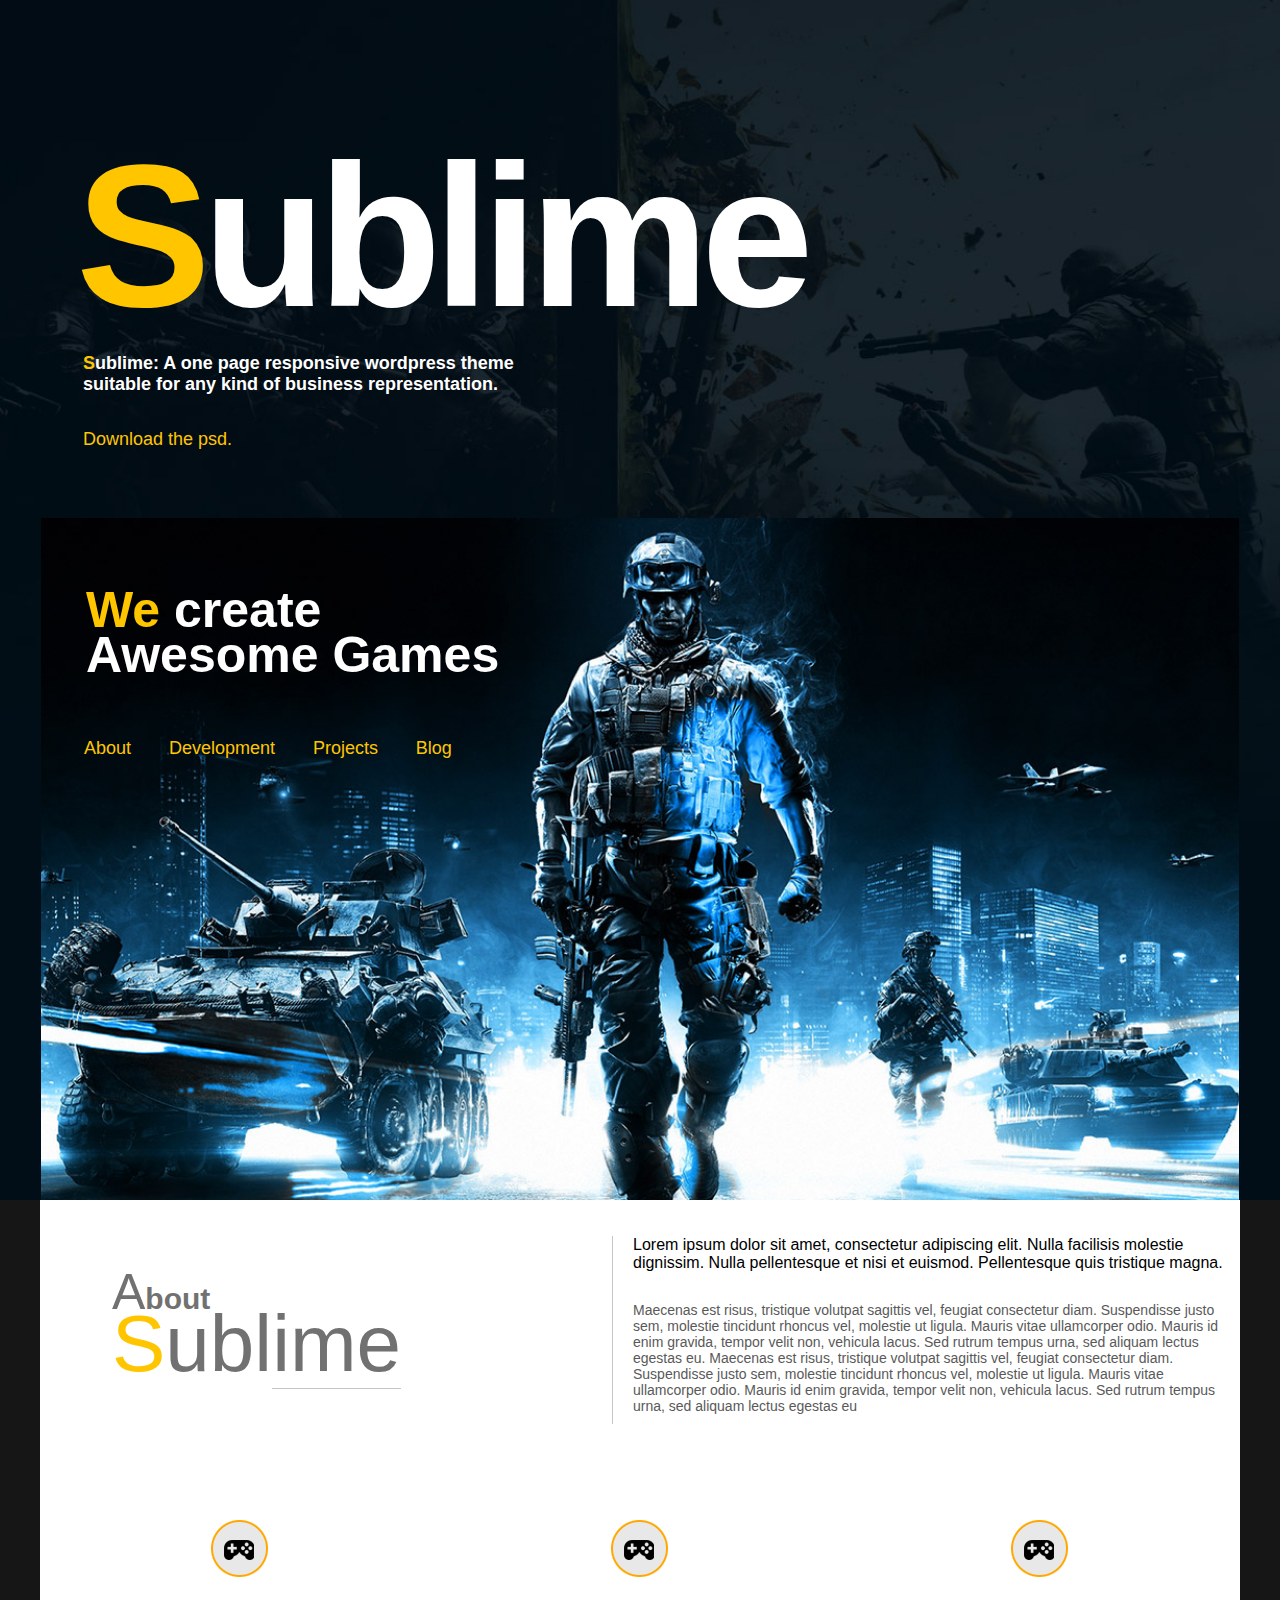
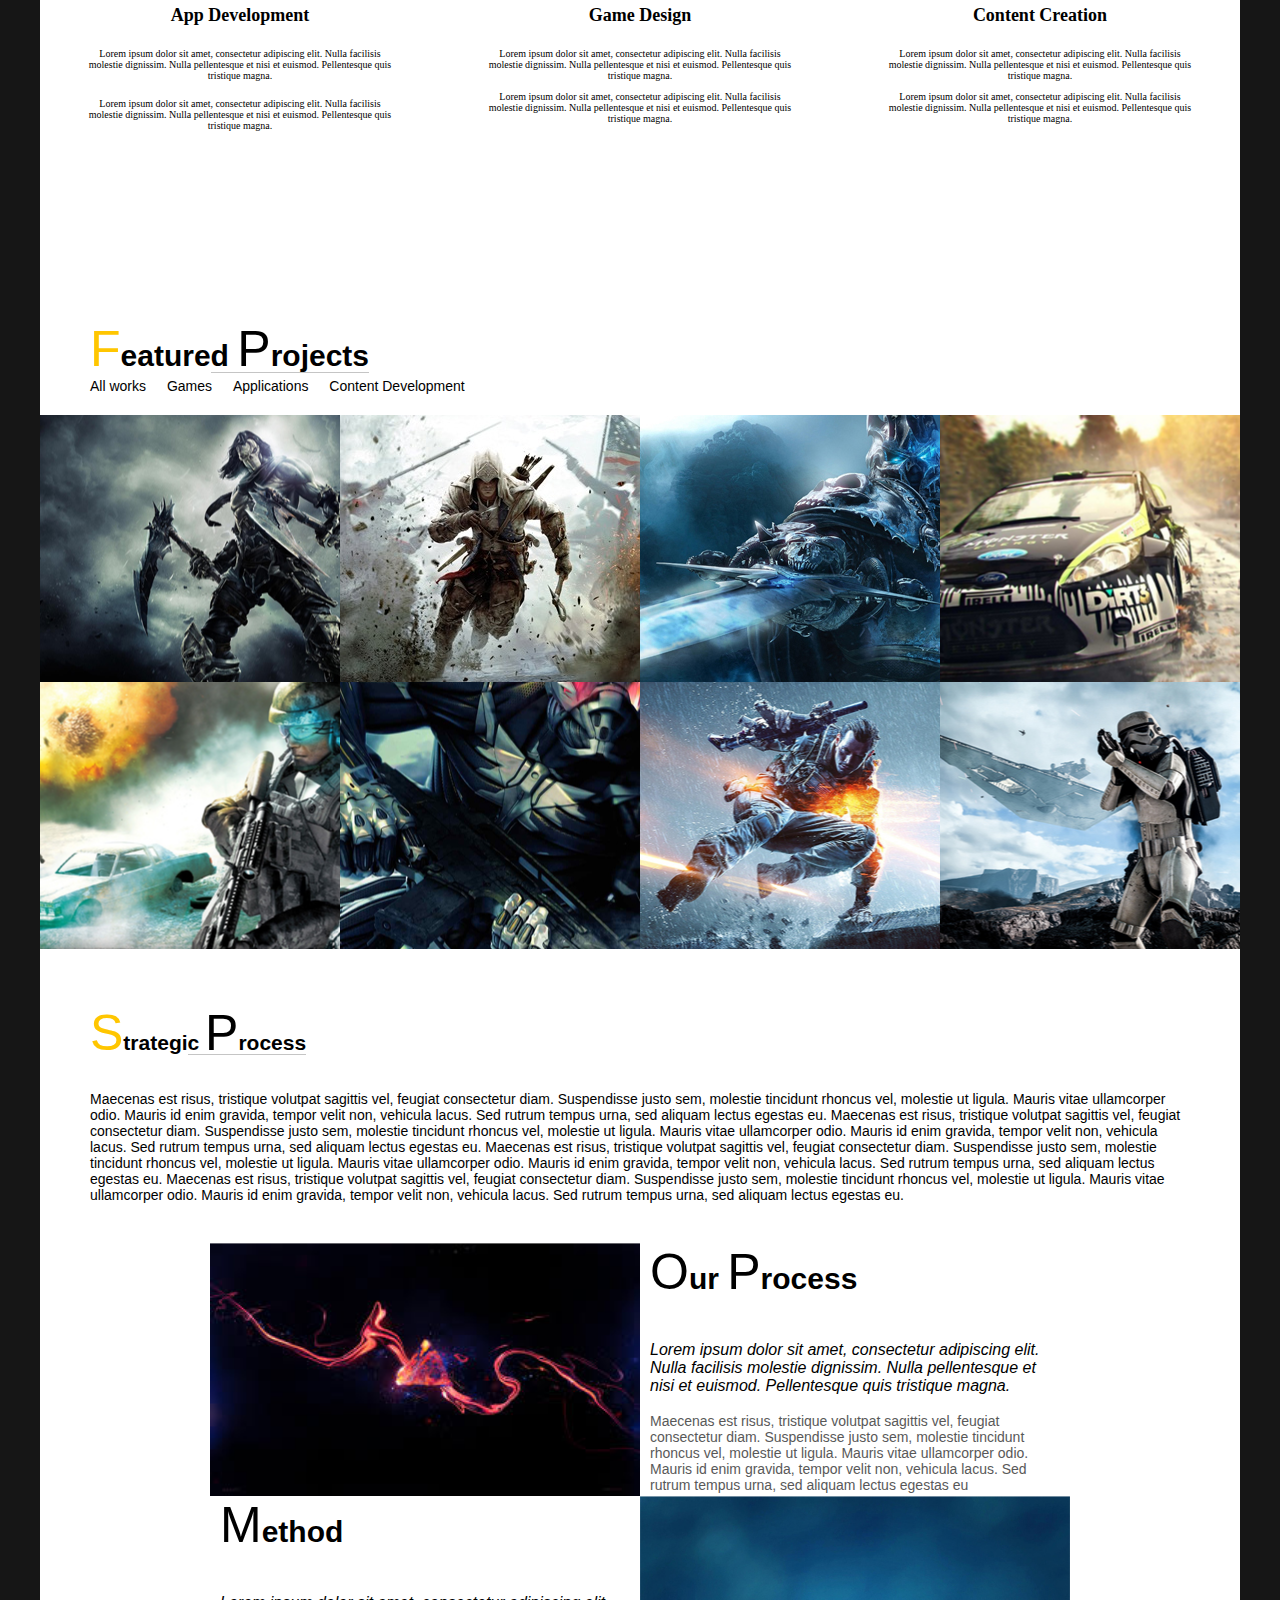
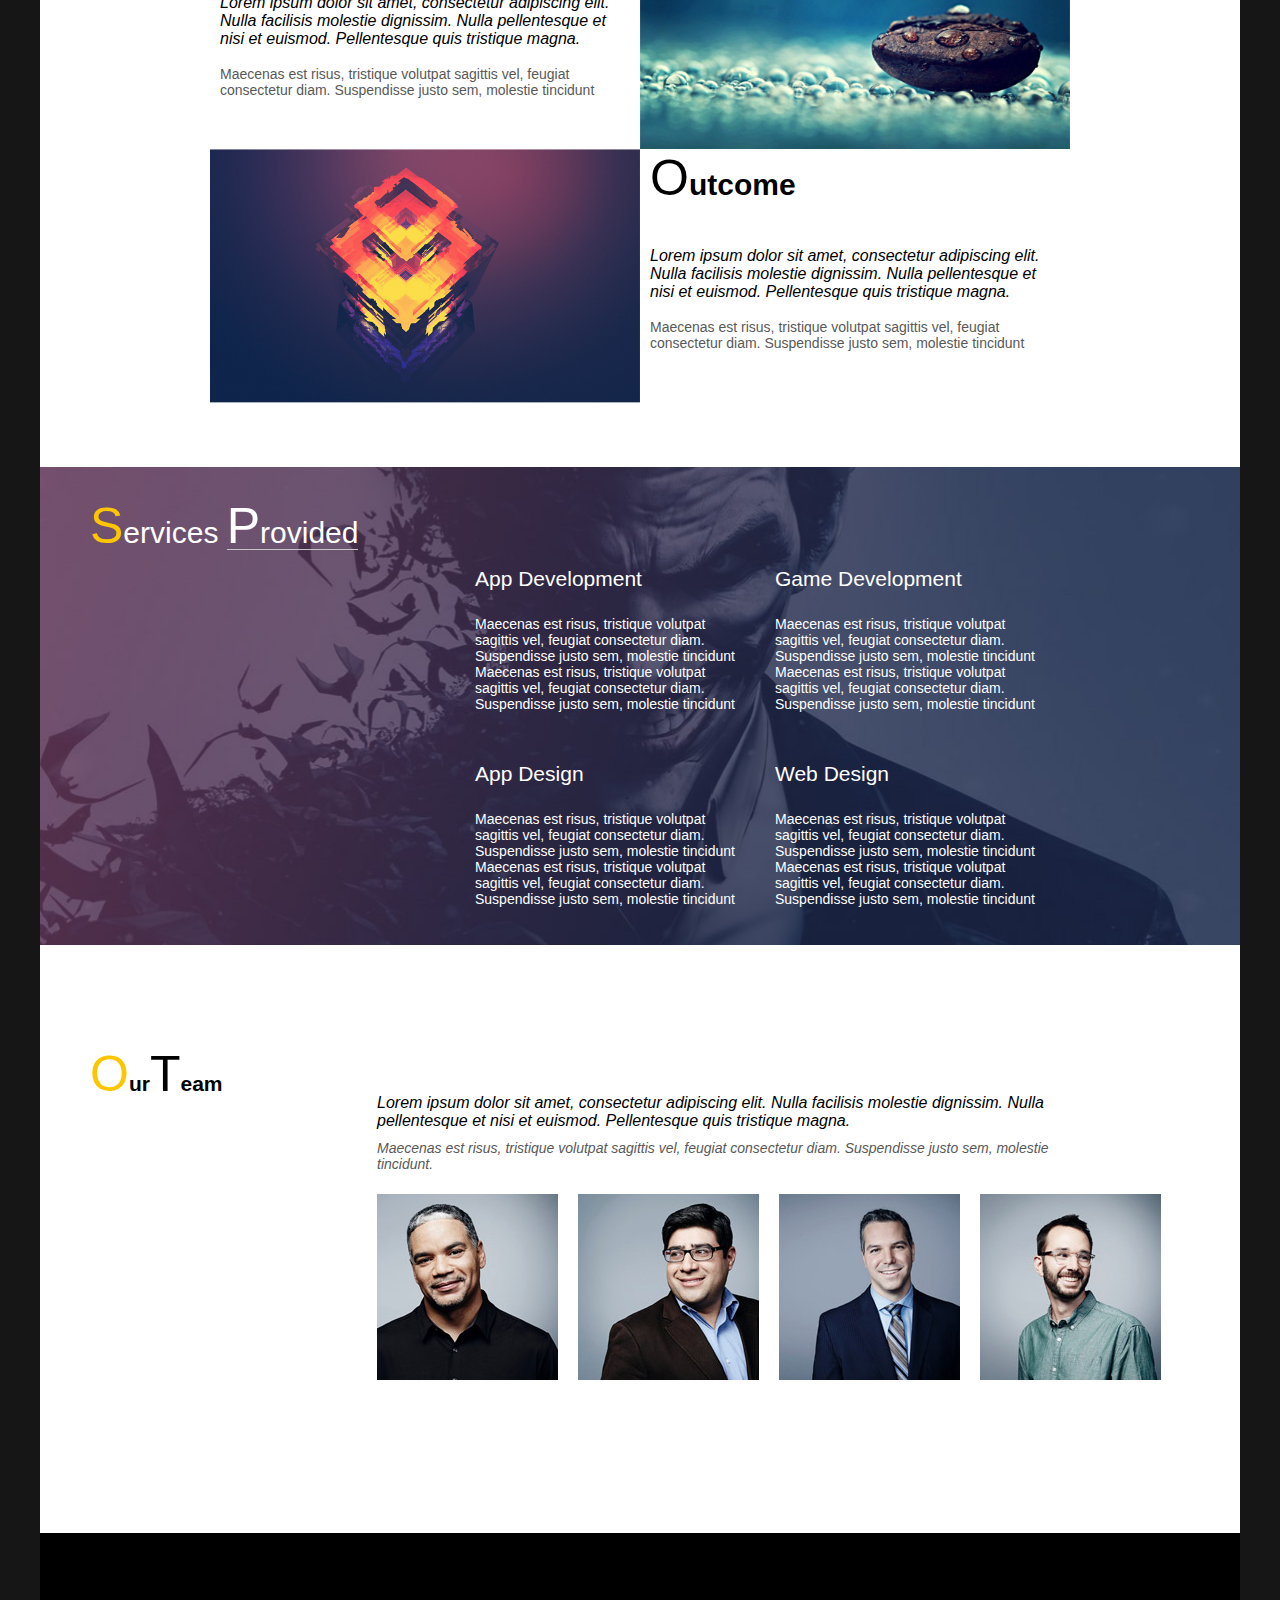
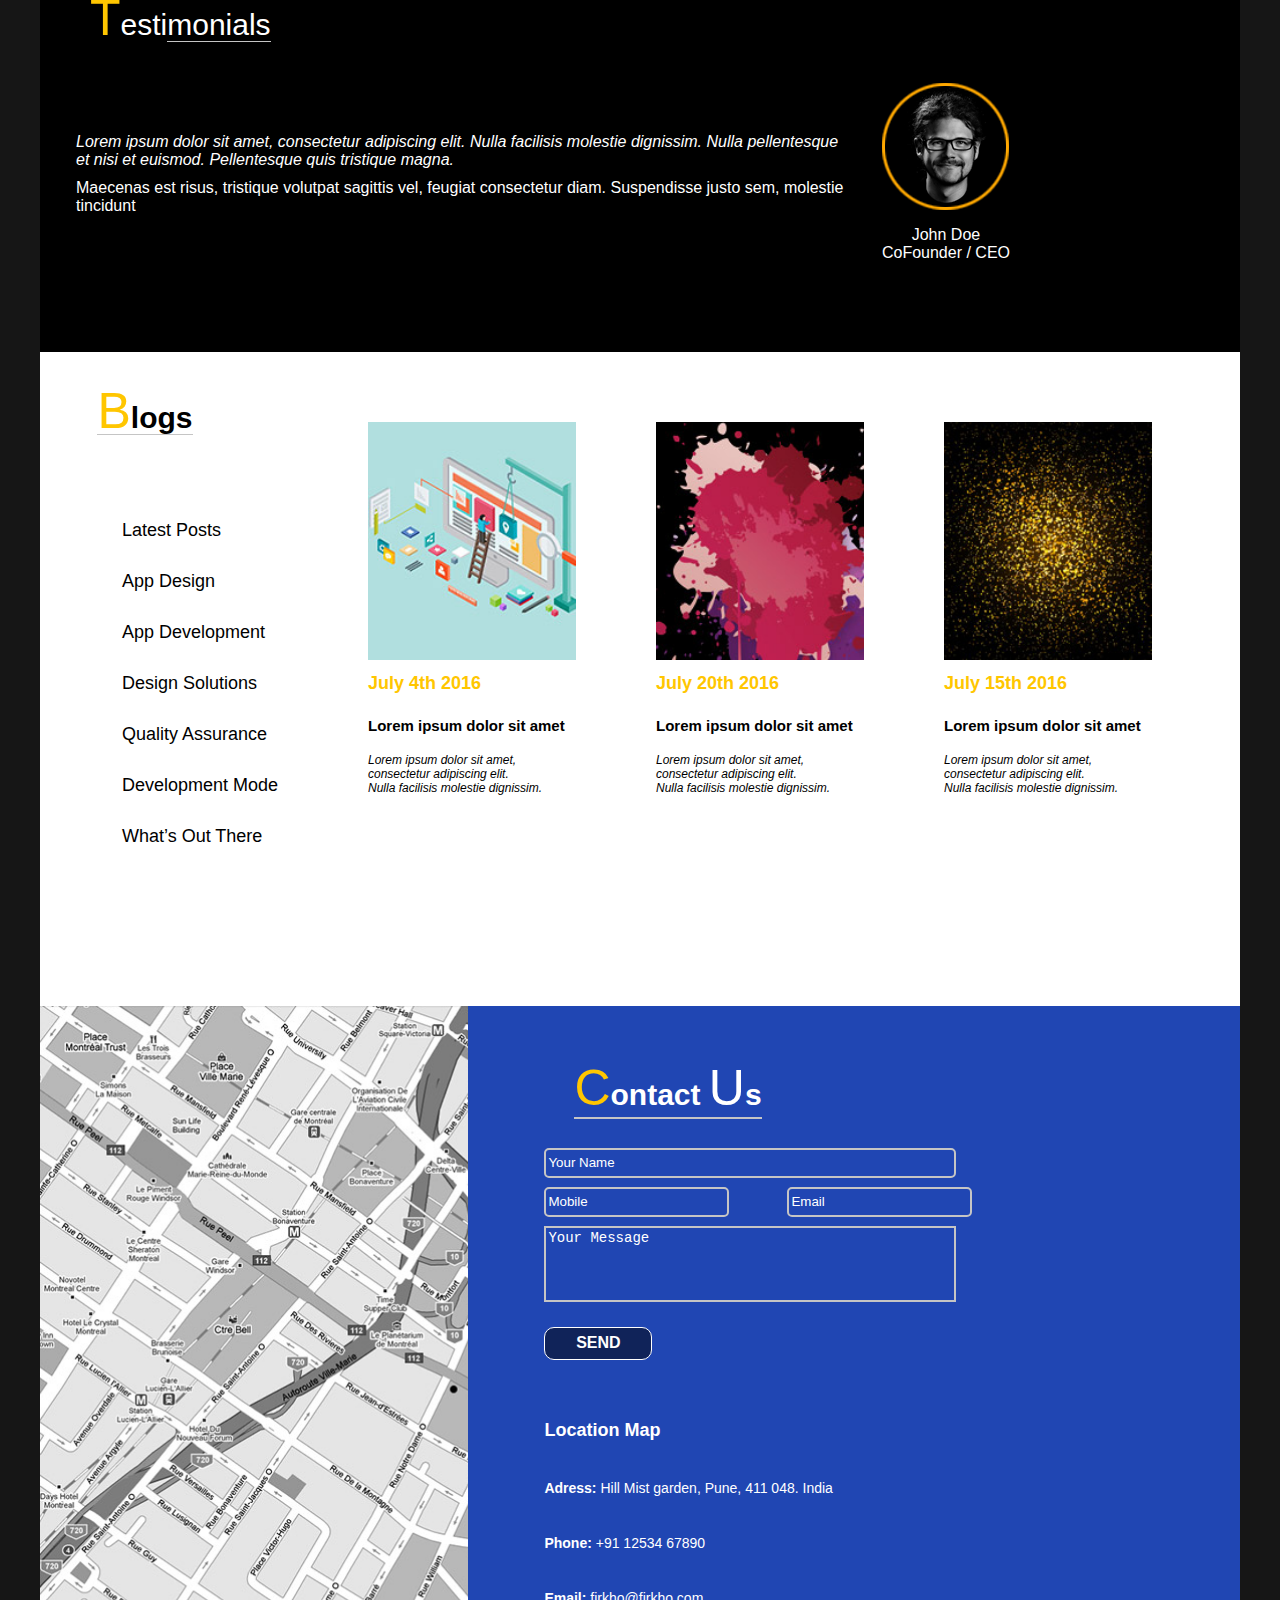
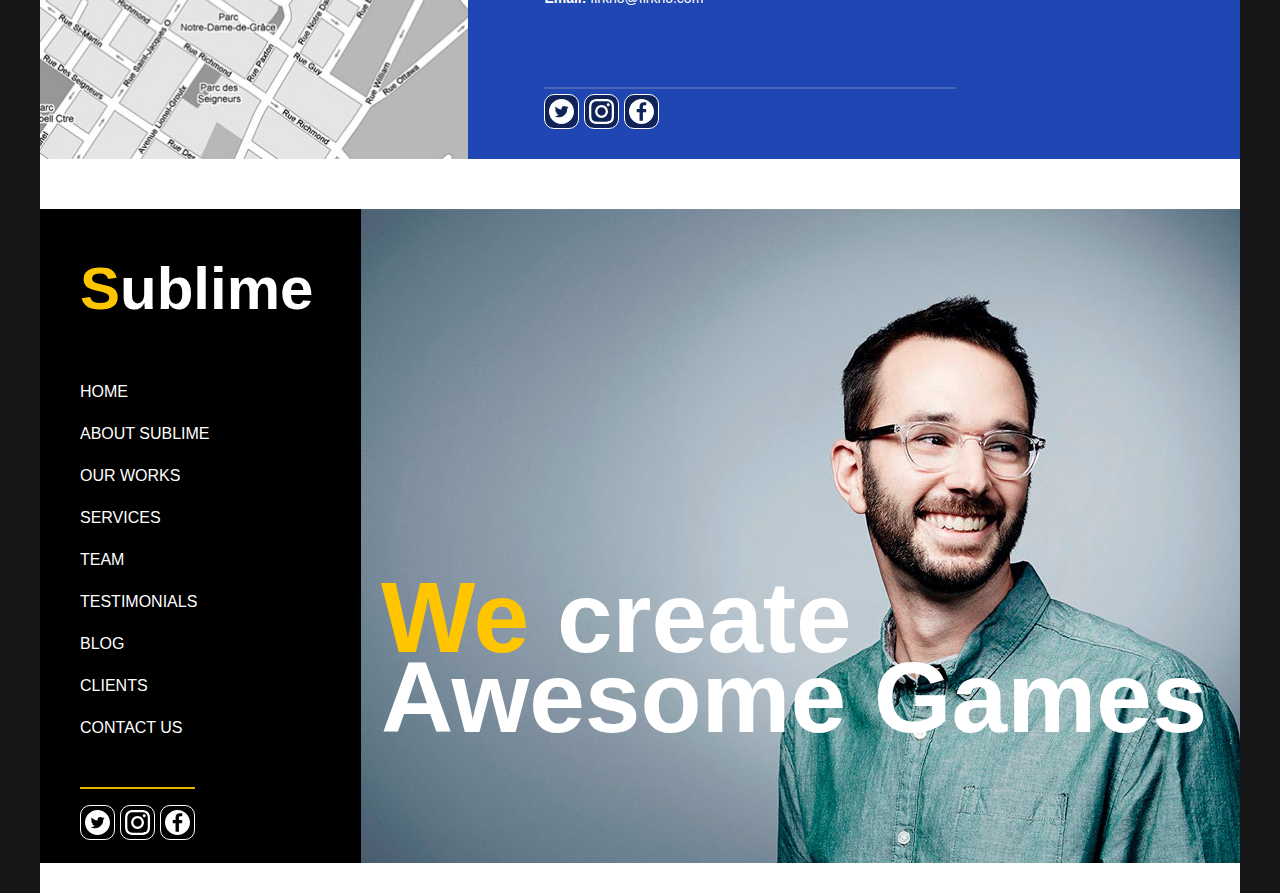
<file: index.html>
<!DOCTYPE html>
<html lang="en">
<head>
    <meta charset="UTF-8">
    <meta name="viewport" content="width=device-width, initial-scale=1.0">
    <link rel="stylesheet" href="style.css">
    <title>Sublime</title>
</head>
<body>



<svg style="display: none;">
    <symbol id="twitter" viewBox="0 0 512 512">
        <path d="m256 0c-141.363281 0-256 114.636719-256 256s114.636719 256 256 256 256-114.636719 256-256-114.636719-256-256-256zm116.886719 199.601562c.113281 2.519532.167969 5.050782.167969 7.59375 0 77.644532-59.101563 167.179688-167.183594 167.183594h.003906-.003906c-33.183594 0-64.0625-9.726562-90.066406-26.394531 4.597656.542969 9.277343.8125 14.015624.8125 27.53125 0 52.867188-9.390625 72.980469-25.152344-25.722656-.476562-47.410156-17.464843-54.894531-40.8125 3.582031.6875 7.265625 1.0625 11.042969 1.0625 5.363281 0 10.558593-.722656 15.496093-2.070312-26.886718-5.382813-47.140624-29.144531-47.140624-57.597657 0-.265624 0-.503906.007812-.75 7.917969 4.402344 16.972656 7.050782 26.613281 7.347657-15.777343-10.527344-26.148437-28.523438-26.148437-48.910157 0-10.765624 2.910156-20.851562 7.957031-29.535156 28.976563 35.554688 72.28125 58.9375 121.117187 61.394532-1.007812-4.304688-1.527343-8.789063-1.527343-13.398438 0-32.4375 26.316406-58.753906 58.765625-58.753906 16.902344 0 32.167968 7.144531 42.890625 18.566406 13.386719-2.640625 25.957031-7.53125 37.3125-14.261719-4.394531 13.714844-13.707031 25.222657-25.839844 32.5 11.886719-1.421875 23.214844-4.574219 33.742187-9.253906-7.863281 11.785156-17.835937 22.136719-29.308593 30.429687zm0 0"/>
    </symbol>
</svg>

<svg style="display: none;">
    <symbol id="instagram" viewBox="0 0 511 511.9">
        <path d="m510.949219 150.5c-1.199219-27.199219-5.597657-45.898438-11.898438-62.101562-6.5-17.199219-16.5-32.597657-29.601562-45.398438-12.800781-13-28.300781-23.101562-45.300781-29.5-16.296876-6.300781-34.898438-10.699219-62.097657-11.898438-27.402343-1.300781-36.101562-1.601562-105.601562-1.601562s-78.199219.300781-105.5 1.5c-27.199219 1.199219-45.898438 5.601562-62.097657 11.898438-17.203124 6.5-32.601562 16.5-45.402343 29.601562-13 12.800781-23.097657 28.300781-29.5 45.300781-6.300781 16.300781-10.699219 34.898438-11.898438 62.097657-1.300781 27.402343-1.601562 36.101562-1.601562 105.601562s.300781 78.199219 1.5 105.5c1.199219 27.199219 5.601562 45.898438 11.902343 62.101562 6.5 17.199219 16.597657 32.597657 29.597657 45.398438 12.800781 13 28.300781 23.101562 45.300781 29.5 16.300781 6.300781 34.898438 10.699219 62.101562 11.898438 27.296876 1.203124 36 1.5 105.5 1.5s78.199219-.296876 105.5-1.5c27.199219-1.199219 45.898438-5.597657 62.097657-11.898438 34.402343-13.300781 61.601562-40.5 74.902343-74.898438 6.296876-16.300781 10.699219-34.902343 11.898438-62.101562 1.199219-27.300781 1.5-36 1.5-105.5s-.101562-78.199219-1.300781-105.5zm-46.097657 209c-1.101562 25-5.300781 38.5-8.800781 47.5-8.601562 22.300781-26.300781 40-48.601562 48.601562-9 3.5-22.597657 7.699219-47.5 8.796876-27 1.203124-35.097657 1.5-103.398438 1.5s-76.5-.296876-103.402343-1.5c-25-1.097657-38.5-5.296876-47.5-8.796876-11.097657-4.101562-21.199219-10.601562-29.398438-19.101562-8.5-8.300781-15-18.300781-19.101562-29.398438-3.5-9-7.699219-22.601562-8.796876-47.5-1.203124-27-1.5-35.101562-1.5-103.402343s.296876-76.5 1.5-103.398438c1.097657-25 5.296876-38.5 8.796876-47.5 4.101562-11.101562 10.601562-21.199219 19.203124-29.402343 8.296876-8.5 18.296876-15 29.398438-19.097657 9-3.5 22.601562-7.699219 47.5-8.800781 27-1.199219 35.101562-1.5 103.398438-1.5 68.402343 0 76.5.300781 103.402343 1.5 25 1.101562 38.5 5.300781 47.5 8.800781 11.097657 4.097657 21.199219 10.597657 29.398438 19.097657 8.5 8.300781 15 18.300781 19.101562 29.402343 3.5 9 7.699219 22.597657 8.800781 47.5 1.199219 27 1.5 35.097657 1.5 103.398438s-.300781 76.300781-1.5 103.300781zm0 0"/><path d="m256.449219 124.5c-72.597657 0-131.5 58.898438-131.5 131.5s58.902343 131.5 131.5 131.5c72.601562 0 131.5-58.898438 131.5-131.5s-58.898438-131.5-131.5-131.5zm0 216.800781c-47.097657 0-85.300781-38.199219-85.300781-85.300781s38.203124-85.300781 85.300781-85.300781c47.101562 0 85.300781 38.199219 85.300781 85.300781s-38.199219 85.300781-85.300781 85.300781zm0 0"/><path d="m423.851562 119.300781c0 16.953125-13.746093 30.699219-30.703124 30.699219-16.953126 0-30.699219-13.746094-30.699219-30.699219 0-16.957031 13.746093-30.699219 30.699219-30.699219 16.957031 0 30.703124 13.742188 30.703124 30.699219zm0 0"/>
    </symbol>
</svg>

<svg style="display: none;">
    <symbol id="facebook-logo" viewBox="0 0 97.75 97.75">
        <g>
            <path d="M48.875,0C21.882,0,0,21.882,0,48.875S21.882,97.75,48.875,97.75S97.75,75.868,97.75,48.875S75.868,0,48.875,0z
                 M67.521,24.89l-6.76,0.003c-5.301,0-6.326,2.519-6.326,6.215v8.15h12.641L67.07,52.023H54.436v32.758H41.251V52.023H30.229V39.258
                h11.022v-9.414c0-10.925,6.675-16.875,16.42-16.875l9.851,0.015V24.89L67.521,24.89z"/>
        </g>
    </symbol>
</svg>


    <!-- Header -->

    <header class="header">
        <div class="container">
            <div class="header__item">
            <h1 class="header__tittle"><span class="tittle__yellow">S</span>ublime</h1>
                <h2 class="header__text"><span class="text__yellow">S</span>ublime: A one page responsive wordpress theme
                    suitable for any kind of business representation.</h2>
                <a href="#" class="header__download">Download the psd.</a>
            </div>
        </div>
    </header>



<!-- Intro -->
<div class="intro">
    <div class="container">
        <div class="intro__inner">
            <h2 class="intro__tittle"><span class="tittle__yellow">We</span> create 
                Awesome Games</h2>
            <nav class="nav">
                <a class="intro__link" href="#">About</a>
                <a class="intro__link" href="#">Development</a>
                <a class="intro__link" href="#">Projects</a>
                <a class="intro__link" href="#">Blog</a>
            </nav>
        </div>

    </div>
</div>



<!-- About -->

<div class="about">
    <div class="container">
        <div class="about__top">
            <h3 class="about__main"> <span class="about__upper">A</span>bout<p class="about__lower"><span class="tittle__yellow">S</span>ubl<span class="about__line">ime</span></p></h3>
            <div class="about__right">
                <h4 class="right__text">Lorem ipsum dolor sit amet, consectetur adipiscing elit. Nulla facilisis molestie dignissim. Nulla pellentesque et nisi et euismod. Pellentesque quis tristique magna.</h4> 
                   <p class="right__bottom__text">Maecenas est risus, tristique volutpat sagittis vel, feugiat consectetur diam. Suspendisse justo sem, molestie tincidunt rhoncus vel, molestie ut ligula. Mauris vitae ullamcorper odio. Mauris id enim gravida, tempor velit non, vehicula lacus. Sed rutrum tempus urna, sed aliquam lectus egestas eu. Maecenas est risus, tristique volutpat sagittis vel, feugiat consectetur diam. Suspendisse justo sem, molestie tincidunt rhoncus vel, molestie ut ligula. Mauris vitae ullamcorper odio. Mauris id enim gravida, tempor velit non, vehicula lacus. Sed rutrum tempus urna, sed aliquam lectus egestas eu</p>
                </div>
        </div>
        <div class="about__bottom">
            <div class="about__item">
                <img class="about__icon" src="img/about_icon.jpg" alt="icon">
                    <h4 class="about__up">App Development</h4>
                     <div class="about__words">
                       <p class="about__words__2">Lorem ipsum dolor sit amet, consectetur adipiscing elit. Nulla facilisis molestie dignissim. Nulla pellentesque et nisi et euismod. Pellentesque quis tristique magna.</p>
                       <p>Lorem ipsum dolor sit amet, consectetur adipiscing elit. Nulla facilisis molestie dignissim. Nulla pellentesque et nisi et euismod. Pellentesque quis tristique magna.</p></div>  
            </div>
            <div class="about__item">
                <img class="about__icon" src="img/about_icon.jpg" alt="icon">
                    <h4 class="about__up">Game Design</h4>
                     <div class="about__words">
                        <p> Lorem ipsum dolor sit amet, consectetur adipiscing elit. Nulla facilisis molestie dignissim. Nulla pellentesque et nisi et euismod. Pellentesque quis tristique magna.</p>
                        <p> Lorem ipsum dolor sit amet, consectetur adipiscing elit. Nulla facilisis molestie dignissim. Nulla pellentesque et nisi et euismod. Pellentesque quis tristique magna.</p></div>  
            </div>
            <div class="about__item">
                <img class="about__icon" src="img/about_icon.jpg" alt="icon">
                    <h4 class="about__up">Content Creation</h4>
                     <div class="about__words">
                        <p>Lorem ipsum dolor sit amet, consectetur adipiscing elit. Nulla facilisis molestie dignissim. Nulla pellentesque et nisi et euismod. Pellentesque quis tristique magna.</p>
                        <p>Lorem ipsum dolor sit amet, consectetur adipiscing elit. Nulla facilisis molestie dignissim. Nulla pellentesque et nisi et euismod. Pellentesque quis tristique magna.</p></div>  
            </div>
        </div>
        
        
    </div>
</div>



<!-- Features -->

<div class="features">
    <div class="container">
    <div class="features__top">
    <div class="features__tittle"><span class="about__upper tittle__yellow">F</span>eature<span class="about__line">d <span class="about__upper">P</span>rojects</span></div>
        <nav class="nav__2">
            <a class="features__link" href="#">All works</a>
            <a class="features__link" href="#">Games</a>
            <a class="features__link" href="#">Applications</a>
            <a class="features__link" href="#">Content Development</a>
        </nav>
    </div>

    <div class="features__inner">
    <div class="features__item">
        <img class="features__photo" src="img/photo_1.jpg" alt="Darkness_2">
        <div class="features__content">Darksiders 2</div>
    </div>
    <div class="features__item">
        <img class="features__photo" src="img/photo_2.jpg" alt="Darkness_2">
        <div class="features__content">Assasin's Creed III</div>
    </div>
    <div class="features__item">
        <img class="features__photo" src="img/photo_3.jpg" alt="Darkness_2">
        <div class="features__content">World of Warcraft</div>
    </div>
    <div class="features__item">
        <img class="features__photo" src="img/photo_4.jpg" alt="Darkness_2">
        <div class="features__content">Need for Speed</div>
    </div>
    <div class="features__item">
        <img class="features__photo" src="img/photo_5.jpg" alt="Darkness_2">
        <div class="features__content">Warcafe</div>
    </div>
    <div class="features__item">
        <img class="features__photo" src="img/photo_6.jpg" alt="Darkness_2">
        <div class="features__content">Crysis 3</div>
    </div>
    <div class="features__item">
        <img class="features__photo" src="img/photo_7.jpg" alt="Darkness_2">
        <div class="features__content">Battlefield 4</div>
    </div>
    <div class="features__item">
        <img class="features__photo" src="img/photo_8.jpg" alt="Darkness_2">
        <div class="features__content">Star Wars Battlefront</div>
    </div>
</div><!--features__inner-->
</div><!--container-->
</div><!--features-->
    


<!-- Testimonials-->

<div class="testimonials">
    <div class="container">
        <div class="testimonials__inner">
        <div class="testimonials__about">
            <h2 class="testimonials__tittle"><span class="tittle__yellow about__upper">S</span>trategi</span><span class="about__line">c <span class="about__upper">P</span>rocess</span></h2>
            <p class="testimonials__text"><span class="text__upper">Lorem ipsum dolor sit amet, consectetur adipiscing elit. Nulla facilisis molestie dignissim. Nulla pellentesque et nisi et euismod. Pellentesque quis tristique magna.</span>
                Maecenas est risus, tristique volutpat sagittis vel, feugiat consectetur diam. Suspendisse justo sem, molestie tincidunt rhoncus vel, molestie ut ligula. Mauris vitae ullamcorper odio. Mauris id enim gravida, tempor velit non, vehicula lacus. Sed rutrum tempus urna, sed aliquam lectus egestas eu. Maecenas est risus, tristique volutpat sagittis vel, feugiat consectetur diam. Suspendisse justo sem, molestie tincidunt rhoncus vel, molestie ut ligula. Mauris vitae ullamcorper odio. Mauris id enim gravida, tempor velit non, vehicula lacus. Sed rutrum tempus urna, sed aliquam lectus egestas eu. Maecenas est risus, tristique volutpat sagittis vel, feugiat consectetur diam. Suspendisse justo sem, molestie tincidunt rhoncus vel, molestie ut ligula. Mauris vitae ullamcorper odio. Mauris id enim gravida, tempor velit non, vehicula lacus. Sed rutrum tempus urna, sed aliquam lectus egestas eu. Maecenas est risus, tristique volutpat sagittis vel, feugiat consectetur diam. Suspendisse justo sem, molestie tincidunt rhoncus vel, molestie ut ligula. Mauris vitae ullamcorper odio. Mauris id enim gravida, tempor velit non, vehicula lacus. Sed rutrum tempus urna, sed aliquam lectus egestas eu.</p>
        </div>

        <div class="testimonials__items">
            <div class="testimonials__item">
                <img class="testimonials__img" class="testimonials__photo" src="img/testimoials_1.jpg" alt="">
                <div class="testimonials__content">Services</div>
            </div>
            <div class="testimonials__item item__block">
                <h2 class="testimonials__subtittle"><span class="about__upper">O</span>ur <span class="about__upper">P</span>rocess</h2>
                <p class="testimonials__tittle__2">Lorem ipsum dolor sit amet, consectetur adipiscing elit. Nulla facilisis molestie dignissim. Nulla pellentesque et nisi et euismod. Pellentesque quis tristique magna.
                </p>
                <p class="testimonials__tittle__3">Maecenas est risus, tristique volutpat sagittis vel, feugiat consectetur diam. Suspendisse justo sem, molestie tincidunt rhoncus vel, molestie ut ligula. Mauris vitae ullamcorper odio. Mauris id enim gravida, tempor velit non, vehicula lacus. Sed rutrum tempus urna, sed aliquam lectus egestas eu</p>
            </div>
            <div class="testimonials__item item__block">
                <h2 class="testimonials__subtittle"><span class="about__upper">M</span>ethod</h2>
                <p class="testimonials__tittle__2">Lorem ipsum dolor sit amet, consectetur adipiscing elit. Nulla facilisis molestie dignissim. Nulla pellentesque et nisi et euismod. Pellentesque quis tristique magna.
                </p>
                <p class="testimonials__tittle__3">Maecenas est risus, tristique volutpat sagittis vel, feugiat consectetur diam. Suspendisse justo sem, molestie tincidunt</p>
            </div>
            <div class="testimonials__item">
                <img class="testimonials__img" class="testimonials__photo" src="img/testimoials_2.jpg" alt="">
                <div class="testimonials__content">Services</div>
            </div>
            <div class="testimonials__item">
                <img class="testimonials__img" class="testimonials__photo" src="img/testimoials_3.jpg" alt="">
                <div class="testimonials__content">Services</div>
            </div>
            <div class="testimonials__item item__block">
                <h2 class="testimonials__subtittle"><span class="about__upper">O</span>utcome</h2>
                <p class="testimonials__tittle__2">Lorem ipsum dolor sit amet, consectetur adipiscing elit. Nulla facilisis molestie dignissim. Nulla pellentesque et nisi et euismod. Pellentesque quis tristique magna.
                </p>
                <p class="testimonials__tittle__3">Maecenas est risus, tristique volutpat sagittis vel, feugiat consectetur diam. Suspendisse justo sem, molestie tincidunt</p>
            </div>
        </div>
    </div> <!--testimonials__inner-->
    </div><!--container-->
</div> <!--testimonials-->



<!-- Services -->

<div class="services">
    <div class="container">
        <div class="services__inner">
            <div class="services__tittle"><span class="tittle__yellow about__upper">S</span>ervices <span class="about__line"><span class="about__upper"> P</span>rovided</span></div>
            <div class="services__items">
            <div class="services__item">
                <h2 class="services__subtittle">App Development</h2>
                <p class="services__text">Maecenas est risus, tristique volutpat sagittis vel, feugiat consectetur diam. Suspendisse justo sem, molestie tincidunt  Maecenas est risus, tristique volutpat sagittis vel, feugiat consectetur diam. Suspendisse justo sem, molestie tincidunt </p>
            </div>
            <div class="services__item">
                <h2 class="services__subtittle">Game Development</h2>
                <p class="services__text">Maecenas est risus, tristique volutpat sagittis vel, feugiat consectetur diam. Suspendisse justo sem, molestie tincidunt  Maecenas est risus, tristique volutpat sagittis vel, feugiat consectetur diam. Suspendisse justo sem, molestie tincidunt </p>
            </div>
            <div class="services__item">
                <h2 class="services__subtittle">App Design</h2>
                <p class="services__text">Maecenas est risus, tristique volutpat sagittis vel, feugiat consectetur diam. Suspendisse justo sem, molestie tincidunt  Maecenas est risus, tristique volutpat sagittis vel, feugiat consectetur diam. Suspendisse justo sem, molestie tincidunt </p>
            </div>
            <div class="services__item">
                <h2 class="services__subtittle">Web Design</h2>
                <p class="services__text">Maecenas est risus, tristique volutpat sagittis vel, feugiat consectetur diam. Suspendisse justo sem, molestie tincidunt  Maecenas est risus, tristique volutpat sagittis vel, feugiat consectetur diam. Suspendisse justo sem, molestie tincidunt </p>
            </div>
        </div>
        </div>

    </div>
</div>


<!-- Team -->

<div class="team">
    <div class="container">
        <div class="team__inner">
            <div class="team__tittle"> <h2><span class="tittle__yellow about__upper">O</span>ur<span class="about__upper">T</span>eam</h2>
            </div>
            <div class="team__items">
                <div class="text__upper"><span class="team__block">Lorem ipsum dolor sit amet, consectetur adipiscing elit. Nulla facilisis molestie dignissim. Nulla pellentesque et nisi et euismod. Pellentesque quis tristique magna.</span>
                  <p class="team__under__block"> Maecenas est risus, tristique volutpat sagittis vel, feugiat consectetur diam. Suspendisse justo sem, molestie tincidunt.</p></div>
                <div class="team__item">
                    <img class="team__photo" src="img/Team_1.jpg" alt="Team">
                    <h2 class="team__name">John Doe</h2>
                        <p class="team__position">CoFounder / CEO</p>
                </div>
                <div class="team__item">
                    <img class="team__photo" src="img/Team_2.jpg" alt="Team">
                    <h2 class="team__name">John Doe</h2>
                        <p class="team__position">Process Manager</p>
                </div>
                <div class="team__item">
                    <img class="team__photo" src="img/Team_3.jpg" alt="Team">
                    <h2 class="team__name">John Doe</h2>
                        <p class="team__position">Sales President</p>
                </div>
                <div class="team__item">
                    <img class="team__photo" src="img/Team_4.jpg" alt="Team">
                    <h2 class="team__name">John Doe</h2>
                        <p class="team__position">Developer</p>
                </div>
            </div>
    </div>
    </div>
</div>


<!-- Testimonials Black -->
<div class="container">
    <div class="black__inner">
    <div class="black__tittle"><span class="tittle__yellow about__upper">T</span>esti<span class="about__line">monials</span></div>
    <div class="black__item">
    <div class="black__text"><p class="black__text__2"><span class="team__block">Lorem ipsum dolor sit amet, consectetur adipiscing elit. Nulla facilisis molestie dignissim. Nulla pellentesque et nisi et euismod. Pellentesque quis tristique magna.</span>
        Maecenas est risus, tristique volutpat sagittis vel, feugiat consectetur diam. Suspendisse justo sem, molestie tincidunt</p>
        <div class="black__photo"><img class="black__img" src="img/Black.png" alt=""><p class="black__subtittle">John Doe <br> CoFounder / CEO</p></div>
     </div>
    </div>
</div>
</div>



<!-- Blogs -->

<div class="container">
    <div class="blogs__inner">
        <div class="blogs__tittle">
            <h2 class="blogs__name"><span class="about__line"><span class="about__upper tittle__yellow">B</span>logs</span></h2>
            <ul class="blogs__link__position">
                <li><a class="blogs__link" href="#">Latest Posts</a></li>
                <li><a class="blogs__link" href="#">App Design</a></li>
                <li><a class="blogs__link" href="#">App Development</a></li>
                <li><a class="blogs__link" href="#">Design Solutions</a></li>
                <li><a class="blogs__link" href="#">Quality Assurance</a></li>
                <li><a class="blogs__link" href="#">Development Mode</a></li>
                <li><a class="blogs__link" href="#">What’s Out There</a></li>
            </ul>
        </div>

        <div class="blogs__items">
            <div class="blogs__item">
                <img class="blogs__photo" src="img/Blogs_1.jpg" alt="">
                <div class="blogs__block">
                <h2 class="photo__tittle">July 4th 2016</h2>
                <p class="photo__subtittle">Lorem ipsum dolor sit amet</p>
                <p class="photo__text">Lorem ipsum dolor sit amet, 
                    consectetur adipiscing elit. <br>
                    Nulla facilisis molestie dignissim. </p>
            </div>
        </div>
            <div class="blogs__item">
                <img class="blogs__photo" src="img/Blogs_2.jpg" alt="">
                <div class="blogs__block">
                <div class="blogs__text">
                <h2 class="photo__tittle">July 20th 2016</h2>
                <p class="photo__subtittle">Lorem ipsum dolor sit amet</p>
                <p class="photo__text">Lorem ipsum dolor sit amet, 
                    consectetur adipiscing elit. <br>
                    Nulla facilisis molestie dignissim. </p>
             </div>
            </div>
            </div>
            <div class="blogs__item">
                <img class="blogs__photo" src="img/Blogs_3.jpg" alt="">
               <div class="blogs__block"> 
                <h2 class="photo__tittle">July 15th 2016</h2>
                <p class="photo__subtittle">Lorem ipsum dolor sit amet</p>
                <p class="photo__text">Lorem ipsum dolor sit amet, 
                    consectetur adipiscing elit. <br>
                    Nulla facilisis molestie dignissim. </p>
                </div>
            </div>
        </div>
    </div>
</div>

<!-- Footer -->

<footer class="footer">
    <div class="container">
        <div class="footer__inner">
            <div class="footer__map">
                <img class="footer__img" src="img/Map.jpg" alt="">
            </div>
            <div class="footer__contacts">
                <div class="footer__line">
                <div class="contacts__tittle"><span class="about__upper tittle__yellow">C</span>ontact <span class="about__upper">U</span>s</div>
                    <form action="#" name="feedback" method="POST">
                    <div class="footer__form">
                        <input class="footer__name__in" value="Your Name" type="text" onclick="this.value=''">
                        <div class="footer__inputs"> 
                            <input class="footer__mobile__in" value="Mobile" type="text" onclick="this.value=''">      <!--onclick="this.value=''" - Убирает значение надписи value при фокусе, клике.-->
                            <input class="footer__email__in" value="Email" type="text" onclick="this.value=''">
                        </div>
                        <textarea onclick="this.value=''" name="Textarea" id="Text" cols="30" rows="10">Your Message</textarea>
                        <div class="btn"><button class="btn--clr" value="SEND" type="submit">SEND</button></div>
                    </div>
                </form>
                    <div class="footer__location">Location Map</div>
                        <div class="footer__adress">
                           <h4>Adress: <span class="footer__text__1"> Hill Mist garden, Pune, 411 048. India</span></h4>
                        </div>
                            <div class="footer__phone">
                               <h4>Phone: <span class="footer__text__2">+91 12534 67890</span></h4>
                            </div>
                                <div class="footer__email">
                                   <h4>Email: <span class="footer__text__3">firkho@firkho.com</span></h4>
                                </div> 
                            
        </div>
        <div class="footer__items">                  <!--Создаем общий блок для наших SVG иконок-->
            <a href="#" class="footer__item">        <!--Делаем иконку ссылкой-->
            <svg class="footer__icon">                   <!--Создаем блоки с иконками SVG-->
                <use xlink:href="#twitter"></use>    <!--Загружаем иконку путём подгрузки сверху по id-->
            </svg>
        </a>

            <a href="#" class="footer__item">
            <svg class="footer__icon">
                    <use xlink:href="#instagram"></use>
                </svg>
            </a>

            <a href="#" class="footer__item">
            <svg class="footer__icon">
                    <use xlink:href="#facebook-logo"></use>
                </svg>
            </a>
        </div>
    </div>
    </div>

</footer>

<!-- Sublime -->

<div class="sublime">
<div class="container">
    <div class="sublime__inner">
        <div class="sublime__menu">
            <div class="sublime__tittle">
                <h2 class="sublime__subtittle"><span class="tittle__yellow">S</span>ublime</h2>
                <div class="sublime__nav">
                <ul class="sublime__ul">
                    <li class="sublime__sublink"><a class="sublime__link" href="#">HOME</a></li>
                    <li class="sublime__sublink"><a class="sublime__link" href="#">ABOUT SUBLIME</a></li>
                    <li class="sublime__sublink"><a class="sublime__link" href="#">OUR WORKS</a></li>
                    <li class="sublime__sublink"><a class="sublime__link" href="#">SERVICES</a></li>
                    <li class="sublime__sublink"><a class="sublime__link" href="#">TEAM</a></li>
                    <li class="sublime__sublink"><a class="sublime__link" href="#">TESTIMONIALS</a></li>
                    <li class="sublime__sublink"><a class="sublime__link" href="#">BLOG</a></li>
                    <li class="sublime__sublink"><a class="sublime__link" href="#">CLIENTS</a></li>
                    <li class="sublime__sublink"><a class="sublime__link" href="#">CONTACT US</a></li>
                </ul>
                <div class="sublime__line"></div>
                <div class="footer__items">                  <!--Создаем общий блок для наших SVG иконок-->
                    <a href="#" class="footer__item">        <!--Делаем иконку ссылкой-->
                    <svg class="footer__icon">                   <!--Создаем блоки с иконками SVG-->
                        <use xlink:href="#twitter"></use>    <!--Загружаем иконку путём подгрузки сверху по id-->
                    </svg>
                </a>
        
                    <a href="#" class="footer__item">
                    <svg class="footer__icon">
                            <use xlink:href="#instagram"></use>
                        </svg>
                    </a>
        
                    <a href="#" class="footer__item">
                    <svg class="footer__icon">
                            <use xlink:href="#facebook-logo"></use>
                        </svg>
                    </a>
                </div>
            </div>
            </div>
        </div> <!--sublime__menu-->
        <div class="sublime__photo">
            <img class="sublime__img" src="img/sublime__man.jpg" alt="man">
            <div class="sublime__text"><span class="tittle__yellow">We</span> create <br>
                Awesome Games</div>
        </div>
    </div> <!--sublime__inner-->
</div> <!--container-->
</div> <!--sublime-->

</body>
</html>
</file>
<file: style.css>
body {
margin: 0;
background-color: #161616;
font-family: 'Myriad Pro', sans-serif;
font-size: 14px;
-webkit-font-smothing: antialiased;
}

html {
    overflow-x: hidden;
}

*,
*:before,
*:after {
    box-sizing: border-box;
}

h1,h2,h3,h4,h5,h6 {
    margin: 0;
}

p {
    margin: 0 0 10px;
    padding: 0;
    cursor: default;
}


/* Container 
=============*/

.container {
    width: 100%;
    max-width: 1200px;
    margin: 0 auto;
}


/* Header 
=============*/

.header {
    position: absolute;
    z-index: 1000;
    height: 100%;
    max-height: 432px;
    width: 100%;
}

.header__item {
    display:flex ;
    flex-direction: column;
    position: relative;
    width: 100%;
    margin: 0;
    color: #fff;
    padding-top: 120px;
    padding-bottom: 68px;
}

.header__tittle {
    font-size: 202px;
    font-weight: bold;
    letter-spacing: -8px;
    width: 100%;
    max-width: 730px;
    margin-left: 36px;
}

.tittle__yellow {
    color: #ffc600;
}

.header__text {
    font-size: 18px;
    margin-bottom: 34px;
    margin-left: 43px;
    max-width: 431px;
}

.text__yellow {
    color: #ffc600;
}

.header__download {
    text-decoration: none;
    color: #ffc600;
    font-weight: 400;
    font-size: 18px;
    margin-left: 43px;
    max-width: 150px;
    transition: 0.2s linear;
}

.header__download:hover {
    color: #fff;
}



/* Intro 
=============*/


.intro {
    position: relative;
    display: flex;
    height: 1200px;
    padding-top: 518px;
    background: url(img/header__background.jpg) no-repeat center ;
    background-size: cover;
}

.intro .container {
    background: url(img/BF3.jpg) no-repeat center;
    background-size: cover;
    width: 100%;
    max-width: 1198px;
}

.intro__inner {
    display: flex;
    width: 100%;
    max-width: 540px;
    flex-direction: column;
    background-size: cover;
    margin:70px 0 56px 0
}

.nav {
    margin-left: 43px;
}

.intro__tittle {
    font-size: 50px;
    margin-left: 45px;
    width: 420px;
    color: #fff;
    margin-bottom: 60px;
    line-height: 0.9;
}

.intro__link {
    color: #ffc600;
    font-size: 18px;
    font-weight: 400;
    margin-right: 34px;
    transition: 0.2s linear;
    text-decoration: none;
}

.intro__link:hover {
    color: #fff;
}


/* About 
=============*/

.about {
    display: flex;
    background-color: #161616;
    height: 667px;
}

.about .container {
    position: relative;
    z-index: 2;
    background-color: #fff;
}

.about__main {
    color: #717171;
    font-size: 30px;
    line-height: 0.8;
    position: absolute;
    left: 72px;
    top: 72px;
}

.about__upper {
    font-size: 50px;
    font-weight: 400;
}

.about__lower {
    font-size: 80px;
    font-weight: 400;
}

.about__top {
    display: flex;
    height: 320px;
}

.about__line {
    border-bottom: 1px solid #c5c5c5;
}

.right__bottom__text {
    padding-top: 10px;
}

.about__right {
    position: absolute;
    top: 36px;
    right: 8px;
    width: 100%;
    max-width: 620px;
    border-left: 1px solid #c5c5c5;
    padding-left: 20px;                  /* Задаем растояние border слева от текста */
}

.right__text {
    font-size: 16px;
    font-weight: 400;
    margin-bottom: 20px;
}

.right__bottom__text {
    font-size: 14px;
    color: #595959;
}

.about__bottom {
    display: flex;
    text-align: center;
    width: 100%;
}

.about__item {
    font-family: 'Times New Roman', sans-serif;
    font-weight: 400;
    width: 33.33333%;
    text-align: center;
    padding: 0 45px;
}

.about__icon {
    margin-bottom: 24px;
}

.about__up {
    font-size: 18px;
    margin-bottom: 22px;
}

.about__words {
    font-size: 10px;

}

.about__words__2 {
    margin-bottom: 17px;
}


/* Features 
=============*/

.features {                                          /* Убрали высоту, избавились от проблемы адаптивности при сужении, что бы контент не залазил на соседние блоки */
    font-family: 'New Times Roman', sans-serif;
    width: 100%;
}

.features .container {
    display: flex;
    flex-direction: column;
    background-color: #fff;
    position: relative;
}

.features__top {
    display: flex;
    flex-direction: column;
    padding: 53px 50px 0 50px;
    width: 100%;
    max-width: 500px;
    margin-bottom: 21px;
}

.features__tittle {
   font-size: 30px;
   font-weight: bold;
}

.features__link {
    text-decoration: none;
    color: #000;
    transition: .2s linear;
    margin-left: 17px;
}

.features__link:first-child {
    margin-left: 0;
}

.features__link:hover {
    color: #ffc600;
    
}

.features__inner {                        /* Делаем features__inner чтобы сделать его display-flex и перенос строк с помощью flex-wrap: wrap; */ 
    display: flex;
    flex-wrap: wrap;
}

.features__item {
    position: relative;
    width: 25%;
    overflow: hidden;
    height: 267px;
}

.features__item:hover
.features__content {
    opacity: 1;
}

.features__photo {
    position: absolute;
    left: 50%;
    top: 50%;
    z-index: 2;

    transform: translate3d(-50%, -50%, 0);

    min-width: 100%;
}

.features__content {
    font-size: 18px;
    display: flex;
    justify-content: center;
    align-items: center;
    position: absolute;
    z-index: 2;
    background-color: rgba(255, 198, 0, 0.9);
    opacity: 0;

    width: 100%;
    height: 267px;
    transition: .2s linear;
}



/*Testimonials 
 =============*/

 .testimonials {
     width: 100%;
     background-color: #161616;
 }

.testimonials__about {
    display: flex;
    flex-direction: column;
    width: 100%;
    max-width: 1100px;
    padding-top: 55px;    /* Делаем внутренний отступ для контента, если поставим margin, то блок сдвинется и проявится background */   /* Padding этот нужно убрать */
    margin: 0 auto; 
}

 .testimonials__inner {
     background-color: #fff;
     padding-bottom: 64px;
 }

 .testimonials__tittle {
     margin-bottom: 29px;
 }

 .text__upper {
     display: block;         /* Делаем text__upper - display:block; так как этот класс есть span(строчним), чтобы потом могли разделить текст на 2 части */
     margin-bottom: 20px;
 }

 .testimonials__items {
     width: 100%;
     max-width: 860px;
     display: flex;
     flex-wrap: wrap;
     margin: 0 auto;         /* Делаем наш блок по центру этим свойством (padding не подходит, плохо для адаптивности, не сужается до конца) */
     padding-top: 30px;
 }

 .testimonials__item {
     width: 50%;
     overflow: hidden;
     position: relative;
     height: 253.23px;      /* Обязательно задаем высоту блока с фотографией, что бы она не вылазила за блок */
 }

 .testimonials__item:hover
 .testimonials__content {
     opacity: 1;
 }

 .testimonials__img {
     height: 100%;          /* Делаем высоту 100% чтобы картинка не уменьшался при адаптации(сужении) */
     min-width: 100%;       /* Растягивает на весь блок картинку */
     position: absolute;
     left: 50%;
     top: 50%;
     z-index: 2;

     transform: translate3d(-50%, -50%, 0);
 }

 .testimonials__item.item__block {         /* Обращаемся к item__block, у этого дива 2 класса, один(.testimonials__item) для айтемов общий, другой(.item__block) для регулировки 3 блоков с записями. */
    padding: 0 10px ;
 }
 
 .testimonials__subtittle {
     font-weight: 600;
     font-size: 30px;
     margin-bottom: 40px;
 }

 .testimonials__tittle__2 {
    font-style: italic;
    font-size: 16px;
    margin-bottom: 18px;
 }

 .testimonials__tittle__3 {
     color: #595959;
     font-size: 14px;
 }

 .testimonials__content {
     position: absolute;
     left: 0;
     top: 0;
     width: 100%;
     z-index: 3;
     height: 253.23px;

     color: #000;
     display: flex;
     justify-content: center;
     align-items: center;
     background-color: rgba(255, 198, 0, 0.9);
     opacity: 0;

     font-size: 18px;

     transition: .2s linear;
 }


 /*Services 
 =============*/


.services {
    display: flex;
    width: 100%;
    background-color: #161616;
}

.services__inner {
    color: #fff;
    position: relative;
    width: 100%;
    height: 478px;
    background: url(img/Joker.jpg) no-repeat center;   /* Задаем background (не background-image) */
    background-size: cover;
}

.services__tittle {
    padding-top: 30px;
    padding-left: 50px;
    font-size: 30px;
    width: 27%;  
}

.services__items {
    position: absolute;
    top: 80px;
    right: 185px;
    bottom: 100px;
    width: 100%;
    max-width: 600px;
    display: flex;
    flex-wrap: wrap;
    margin: 0 auto;
}
.services__item {
    padding: 20px;
    width: 50%;
}

.services__subtittle {
    font-weight: 400;
    margin-bottom: 25px;
}



 /*Team
 =============*/


 .team {
     background-color: #161616;
 }

 .team__inner {
     position: relative;
     height: 588px;
     background-color: #fff;
 }

 .team__items {
     position: absolute;
     right: 69px;
     bottom: 153px;
     display: flex;
 }

 .team__item {
     width: 100%;
     padding: 0 10px;
     overflow: hidden;
     height: 186px;
     position: relative;
 }

 .team__photo {
    min-width: 100%;
 }

 .team__tittle {
     width: 25%;
     padding-top: 100px;
     padding-left: 50px;
 }

 .text__upper {
     margin-left: 10px;
     width: 85%;
     position: absolute;
     top: -100px;
     font-size: 16px;
     font-style: italic;
 }

 .team__block {
     display: block;
     margin-bottom: 10px;
 }

 .team__under__block {
    font-size: 14px;
    color: #595959;
 }


/*Testimonials Black
 =============*/


.black__inner {
   height: 419px;
   background-color: #000;
   color: #fff;
 }

.black__tittle {
    font-size: 30px;
    padding-top: 56px;
    padding-left: 50px;
    margin-bottom: 86px;
 }

.black__text {
    display: flex;
    font-size: 16px;
}

.black__text__2 {
    width: 70%;
    padding: 0 36px;
}

.team__block {
    font-style: italic;
}

.black__img {
    margin-bottom: 30px;
}

.black__item {
    position: relative;
}

.black__photo {
    position: absolute;
    right: 230px;
    top: -50px;
    text-align: center;
}

.black__subtittle {
margin-top: -18px;
font-size: 16px;

}


/*Blogs
 =============*/

 .blogs__inner {
     display: flex;
     background-color: #fff;
     padding: 30px 0 115px 0;
 }

 li {
     list-style-type: none;             /* Убираем маркеры */
 }

 .blogs__link {
     font-size: 18px;
    color: #000;
     text-decoration: none;
     transition: .2s linear;
 }

 .blogs__link:hover {
     color: #ffc600;
 }

 .blogs__tittle {
     display: flex;
     flex-direction: column;
     align-items: center;
     width: 25%;
 }

 .blogs__tittle li {
    margin-bottom: 30px;
 }

 .blogs__link__position {
    margin-top: 50px;
    margin-left: 40px;
 }

 .blogs__name {
     margin-bottom: 30px;
     margin-left: -30px;
     font-size: 30px;
 }

 .blogs__items {
     display: flex;
     justify-content: center;
     width: 100%;
 }

 .blogs__item {
    overflow: hidden;
    padding: 40px;
    width: 30%;
 }

 .blogs__photo {
    min-width: 100%;
    text-align: center;
 }

 .blogs__block {
    text-align: left;
 }

 .photo__tittle {
     color: #ffc600;
     font-size: 18px;
     margin-top: 10px;
 }

 .photo__subtittle {
     font-weight: bold;
     font-size: 15px;
     margin-top: 23px;
 }

 .photo__text {
     font-size: 12px;
     font-style: italic;
     margin-top: 19px;
     line-height: 1.2;
 }



/*Footer
 =============*/

 .footer {
     width: 100%;
 }

.footer .container {
    background-color: #fff;
    padding-bottom: 50px;
}

 .footer__inner {
     color: #fff;
     display: flex;
     background-color: #2046b3;
 }

 .footer__map {
    width: 35.7%;
    overflow: hidden;
 }

 .footer__img {
    min-width: 100%;
    height: 100%;
 }

 .footer__contacts {
    width: 50%;
    max-width: 412px;
    padding: 0 76px;
    margin-top: 53px;
 }

 .contacts__tittle {
     margin-left: 30px;
     display: inline-block;             /* Что бы border-bottom был только лишь под буквами и не вылазил за пределы */
     font-weight: bold;
     font-size: 30px;
     margin-bottom: 29px;
     border-bottom: 2px solid #c5c5c5;
 }

 .footer__inputs {
     padding: 9px 0;
     width: 100%;
     max-width: 412px;
     display: flex;
     justify-content: space-between;
 }

 .footer__name__in {
    border: 2px solid #c5c5c5;
    background-color: transparent;
    width: 412px;
 }

.footer__mobile__in {
    background-color: transparent;
    border: 2px solid #c5c5c5;

}

.footer__email__in {
    background-color: transparent;
    border: 2px solid #c5c5c5;
    margin-left: 58px;
}

 textarea {
    outline: none;
     background-color: transparent;
     border: 2px solid #c5c5c5;
     width: 412px;
     max-width: 412px;
     height: 76px;
     resize: none;
     color: #fff;
     font-size: 14px;
 }

 input {
     outline: none;               /* outline: none; - Убирает границы при фокусе вокруг текстового поля */
     color: #fff;
     height: 30px;
     border: none;
     border-radius: 5px;
 }

 input:focus {
     transition: .2s linear;
     border: 2px solid rgba(0, 0, 0, 0.5);
     border-radius: 10px;
     background-color: #fff;
     color: #000;
 }

 textarea:focus {
    transition: .2s linear;
    border: 2px solid rgba(0, 0, 0, 0.5);
    border-radius: 10px;
    background-color: #fff;
    color: #000;
 }

 .btn {
    margin-top: 22px;
    margin-bottom: 60px;
 }

 .btn--clr {
    width: 100%;
    max-width: 108px;
    height: 33px;
    color: #fff;
    font-size: 16px;
    background-color: rgba(0, 0, 0, 0.5);
    font-weight: bold;
    border: 1px solid #fff;                /* Убираем стандартные границы у кнопки */
    border-radius: 10px;
    cursor: pointer;             /* А также отображаем курсор в виде руки при наведении */
    transition: .2s linear;
    text-align: center;
 }

 .btn--clr:hover {
    color: #000;
    background-color: rgba(255, 255, 255, 0.5);
    border-radius: 20px;
 }

 .footer__location {
     font-weight: bold;
     font-size: 18px;
    margin-bottom: 39px;
 }

 .footer__adress {
    width: 120%;
    margin-bottom: 39px;
 }

 .footer__phone {
    margin-bottom: 39px;
 }
 .footer__email {
    margin-bottom: 39px;
 }

 .footer__text__1 {
    font-weight: 400;
 }

 .footer__text__2 {
    font-weight: 400;
 }

 .footer__text__3 {
    font-weight: 400;
 }

 .footer__line {
     width: 412px;
     height: 630px;
     border-bottom: 2px solid rgba(115, 134, 188, 0.5);
 }

.footer__items {
    margin-top: 5px;
    display: flex;
}

.footer__item {
    display: flex;                                      /* Делаем наш fiiter__item display__flex */
    justify-content: center;                            /* Выравниваем по горизонтали */
    align-items: center;                                /* Выравниваем по вертикали */
    border: 1px solid #fff;   
    margin-right: 5px;
    width: 35px;                                        /* Размеры item'a */
    height: 35px;
    transition: .2s linear;
    background-color: rgba(0, 0, 0, 0.5);
    border-radius: 10px;
 }

.footer__icon {
    display: block;                                     /* Делаем иконку display:block;*/
    fill: #fff;                                       /* Свойство fill заполняет каким-либо цветом SVG-форму, наши иконки */
    height: 25px;                                       /* Задаем размер иконок */
 }

 .footer__item:hover {
     border: 1px solid #000;
     border-radius: 20px;
     background-color: rgba(255, 255, 255, 0.5);
 }

 .footer__item:hover .footer__icon{
    fill: #000;
 }


/*Sublime
 =============*/

.sublime .container {
    background-color: #fff;
    padding-bottom: 30px;
}

 .sublime__inner {
     display: flex;
     width: 100%;
     max-width: 1200px;
     height: 654px;
     background-color: #fff;
     color: #fff;
 }

 .sublime__tittle {
     margin-top: 45px;
     padding: 0 40px;
 }

 .sublime__menu {
     width: 100%;
     height: 100%;
     max-width: 321px;
     background-color: #000;
 }

 .sublime__subtittle {
     font-size: 60px;
     margin-bottom: 60px;
 }

 .sublime__nav {
     margin-left: -40px;
     font-size: 16px;
 }

 .sublime__nav .footer__items {
     padding: 0 40px;
 }

 .sublime__nav .footer__item:hover {
     background-color: #fff;
 }

.sublime__link {
    text-decoration: none;
    color: #fff;
    transition: .2s linear;
 }

 .sublime__link:hover {
    color: #ffc600;
 }

.sublime__sublink {
    margin-bottom: 24px;
 }

 .sublime__sublink:last-child {
     margin-bottom: 50px;
 }

 .sublime__ul::after {
     display: block;
     content: "";
     width: 115px;
     height: 2px;
     background-color: rgba(255, 198, 0, 0.9);
 }

 .sublime__photo {
     width: 100%;
     position: relative;
     overflow: hidden;
 }

 .sublime__img {
     min-width: 100%;
     position: absolute;
     opacity: 1;
     background-size: cover;
     background: rgba(0, 0, 0, 0.5);
     transition: .3s linear;
 }

 .sublime__img:hover {
    opacity: 0.8;
 }

 .sublime__text {
     position: absolute;
     bottom: 126px;
     left: 20px;
     width: 100%;
     font-size: 100px;
     line-height: 0.8;
     font-weight: bold;
 }
</file>
